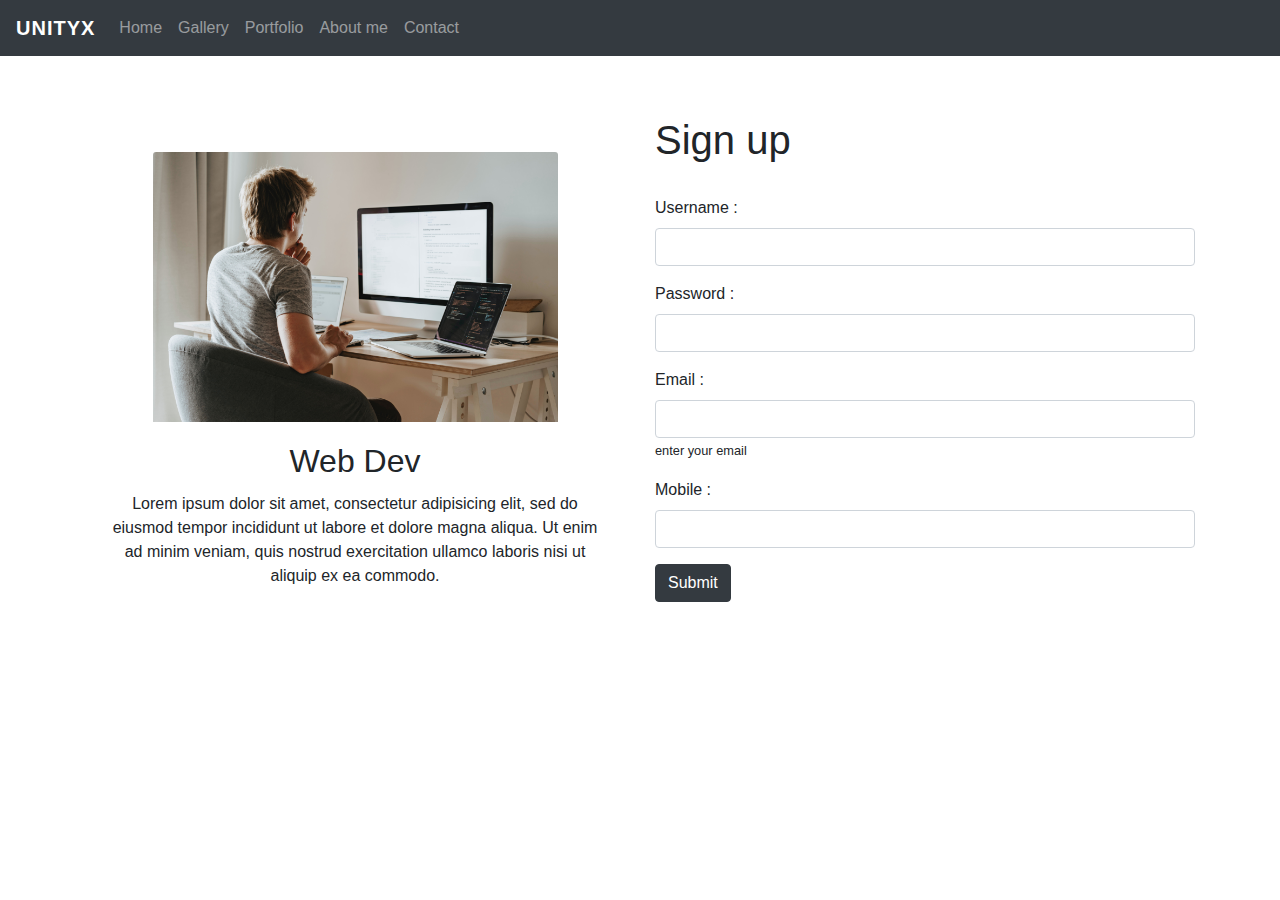
<file: index.html>
<!DOCTYPE html>
<html>
<head>
	<title>Sign up</title>
	<meta charset="utf-8">
	<meta name="viewport" content="width=device-width, initial-scale=1, shrink-to-fit=no">
	<link rel="stylesheet" type="text/css" href="style.css">
	<link rel="stylesheet" type="text/css" href="bootstrap.css">
</head>
<body>

	<nav class="navbar navbar-expand-md navbar-dark bg-dark fixed-top">

		<a href="#" class="navbar-brand font-weight-bold" style="letter-spacing: 1px;">UNITYX</a>

		<ul class="navbar-nav">
			<li class="nav-item">
				<a href="#" class="nav-link">Home</a>
			</li>
			<li class="nav-item">
				<a href="#" class="nav-link">Gallery</a>
			</li>
			<li class="nav-item">
				<a href="#" class="nav-link">Portfolio</a>
			</li>
			<li class="nav-item">
				<a href="#" class="nav-link">About me</a>
			</li>
			<li class="nav-item">
				<a href="#" class="nav-link">Contact</a>
			</li>
		</ul>

	</nav>


	<!---------main section---------->

	<script type="">
		
		function validatation() {
			
		const username = document.getElementById('name').value;


			if(username=="")
			{	
		document.getElementById('sname').innerHTML="fill the blanks fields";
		return false;
			}
			}
	</script>

	<section class="main">
		
	
		<div class="container">
			
		<div class="row">
			
			<div class="col-md-6 my-5">

				<div class="card my-1">
					<img src="main2bg.jpg" class="card-img-top w-75 align-self-center" >
					
					<div class="card-body">
						<h2 class="card-title">
						Web Dev
						</h2>
						<p class="card-text">
							Lorem ipsum dolor sit amet, consectetur adipisicing elit, sed do eiusmod
						tempor incididunt ut labore et dolore magna aliqua. Ut enim ad minim veniam,
						quis nostrud exercitation ullamco laboris nisi ut aliquip ex ea commodo.
						</p>
					</div>

				</div>
				
			</div>

			<div class="col-md-6 my-3">

				<h1 class="">Sign up</h1><br>
					
			<form onsubmit="return validatation()">
				
			<div class="form-group">
				<label>
					Username : 
				</label>
				<input type="text" required id="name" value="" autocomplete="off" class="form-control">
				<span id="sname"></span>
			</div>

			<div class="form-group">
				<label>
					Password : 
				</label>
				<input type="Password" name="Password" id="pword" value="" class="form-control">
				<small id="spword"></small>
			</div>

			<div class="form-group">
				<label>
					Email : 
				</label>
				<input type="email" name="Password" id="emailid" value="" class="form-control">
				<small id="semail">enter your email</small>
			</div>

			<div class="form-group">
				<label>
					Mobile : 
				</label>
				<input type="text" name="text" id="num" value="" class="form-control">
				<small id="snum"></small>
			</div>

			<button type="Submit" value="" class="btn btn-dark">Submit</button>
			
			</form>	
			


			</div>

		</div>

		</div>

	</section>

	<script type="text/javascript">

//accesing data...... 

		

		









	</script>















</body>
</html>
</file>
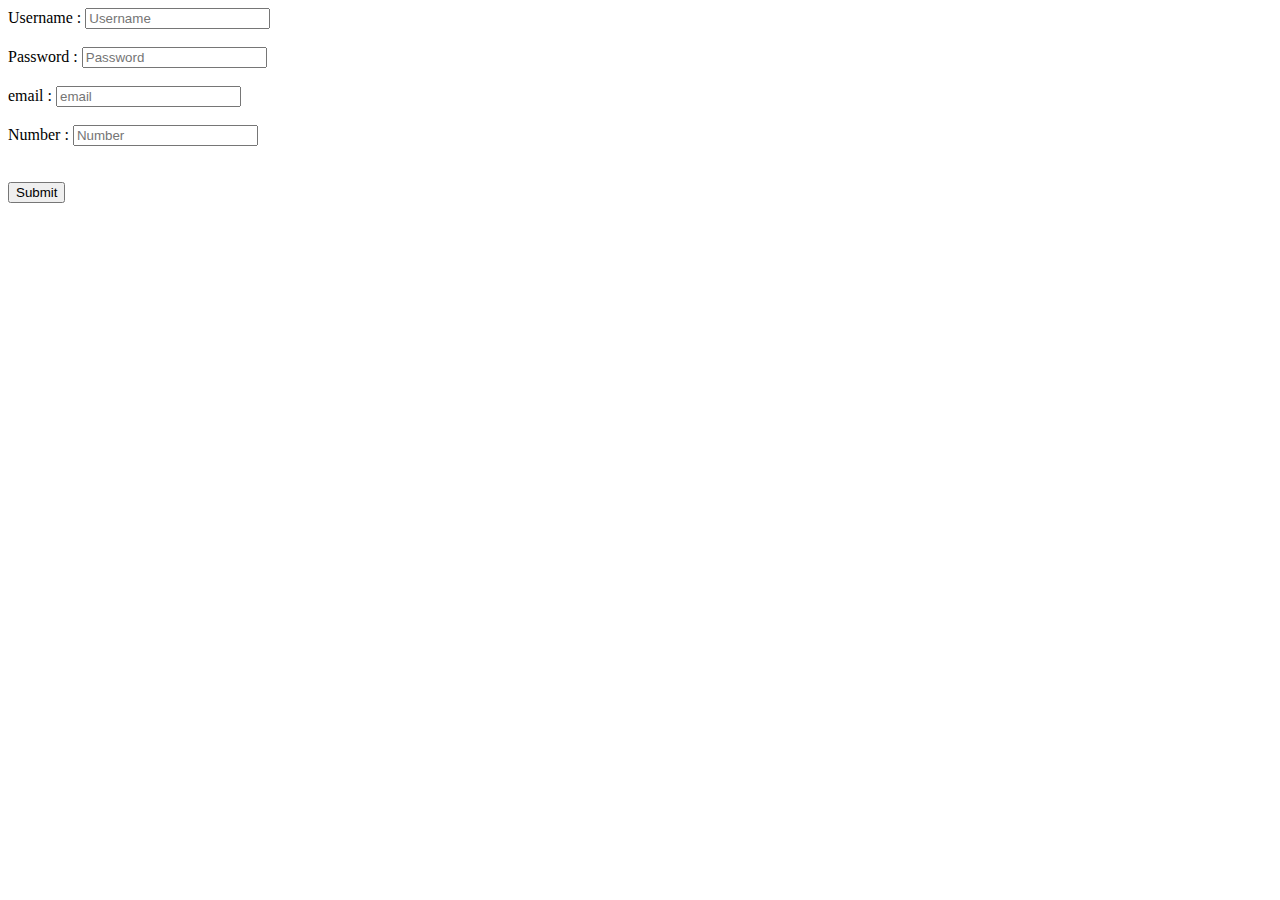
<file: form.html>
<!DOCTYPE html>
<html>
<head>
	<title>Form</title>

</head>
<body>

	<form onsubmit="return myfun()">
		
		<label>Username :</label>
		<input type="text" name="Username" placeholder="Username" id="name" autocomplete="off">
		<span id="sname"></span>
		<br><br>
		<label>Password :</label>
		<input type="password" name="Username" placeholder="Password" id="pword">
		<span id="spword"></span>
		<br><br>
		<label>email :</label>
		<input type="text" name="Username" placeholder="email" id="emailid">
		<span id="semail"></span>
		<br><br>
		<label>Number :</label>
		<input type="text" name="Username" placeholder="Number" id="num">
		<span id="snum"></span>
		<br><br>



		<br>

		<button type="Submit" value="">Submit</button>






	</form>





<script >
	
function myfun()
{

//username....

	var name=document.getElementById('name').value;
	

	if(name==""){
		
		document.getElementById('sname').innerHTML="fill the blanks fields";
		return false;
	}

	if(name.length<=5)
	{
		document.getElementById('sname').innerHTML="username must be 8 characters long";
		return false;
	}

//password...

 	var password=document.getElementById('pword').value;

 	if(password=="")
 	{
 		document.getElementById('spword').innerHTML="fill the blanks fields";
		return false;
 	}

 	if(password.length<=5)
 	{
 	document.getElementById('spword').innerHTML="password must be 8 characters long";
		return false;	
 	}

 	else(password.length>=15)
 	{
 	document.getElementById('spword').innerHTML="password must be less than 12 characters";
		return false;		
 	}

//email...

	var email=document.getElementById('emailid').value;

	if(email=="")
 	{
 		document.getElementById('semail').innerHTML="fill the blanks fields";
		return false;
 	}

 	if(email.indexOf('@')<=0)

 	{
 		document.getElementById('semail').innerHTML="invalid position of @";
 		return false;
 	}

 	if((email.charAt(email.length-4)!='.') && (email.charAt(email.length-3)!='.'))
 	{
 		document.getElementById('semail').innerHTML="ivalid position of .";
 		return false;	
 	}

//mobile num...
	
	


var mobile=document.getElementById('num').value;

	if(mobile==""){
		document.getElementById('snum').innerHTML="enter the values";
 		return false;
	}




















}



</script>





</body>
</html>
</file>
<file: style.css>
*{
	margin: 0;
	padding: 0;
	box-sizing: border-box;
}

.main{
	width: 100%;
}


.container{
	margin: 100px 0;
}

.card{
	border: none!important;
	text-align: center;
}



.card-body{
	margin: 0!important;

}
</file>
